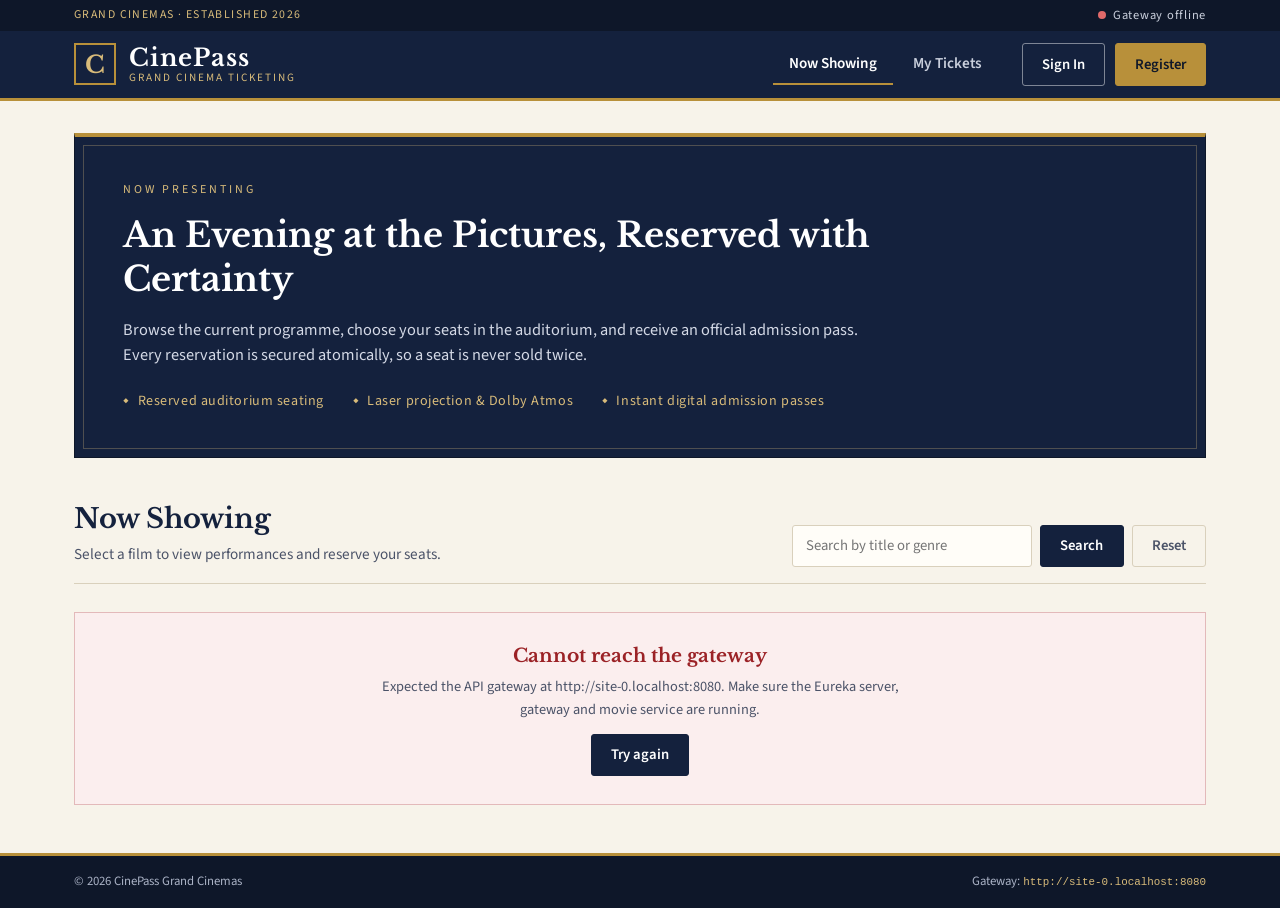
<file: frontend/index.html>
<!DOCTYPE html>
<html lang="en">
<head>
    <meta charset="UTF-8">
    <meta name="viewport" content="width=device-width, initial-scale=1.0">
    <title>CinePass | Grand Cinema Ticketing</title>
    <link rel="icon" href="data:image/svg+xml,<svg xmlns=%22http://www.w3.org/2000/svg%22 viewBox=%220 0 100 100%22><rect width=%22100%22 height=%22100%22 rx=%2212%22 fill=%22%23701c2b%22/><text x=%2250%22 y=%2272%22 font-size=%2262%22 text-anchor=%22middle%22 fill=%22%23c9a24b%22 font-family=%22serif%22>C</text></svg>">
    <link rel="preconnect" href="https://fonts.googleapis.com">
    <link rel="preconnect" href="https://fonts.gstatic.com" crossorigin>
    <link href="https://fonts.googleapis.com/css2?family=Libre+Baskerville:wght@400;700&family=Source+Sans+3:wght@400;500;600;700&display=swap" rel="stylesheet">
    <link rel="stylesheet" href="styles.css?v=2.2">
</head>
<body>
    <header class="masthead">
        <div class="masthead-top">
            <div class="container masthead-top-inner">
                <span>Grand Cinemas &middot; Established 2026</span>
                <span id="connection-status" class="conn" title="Gateway connection status">
                    <span class="conn-dot"></span><span id="connection-text">Checking connection&hellip;</span>
                </span>
            </div>
        </div>
        <div class="container masthead-main">
            <a class="brand" href="#" onclick="switchView('movies-view'); return false;">
                <span class="brand-mark">C</span>
                <span class="brand-text">
                    <span class="brand-title">CinePass</span>
                    <span class="brand-sub">Grand Cinema Ticketing</span>
                </span>
            </a>
            <button class="menu-toggle" id="menu-toggle" aria-label="Toggle navigation" aria-expanded="false">Menu</button>
            <div class="masthead-right" id="masthead-right">
                <nav class="nav-links" aria-label="Primary">
                    <button class="nav-btn active" data-tab="movies-view">Now Showing</button>
                    <button class="nav-btn" data-tab="bookings-view">My Tickets</button>
                    <button class="nav-btn" data-tab="simulator-view" id="sim-nav-btn" style="display:none;">Concurrency Test</button>
                    <button class="nav-btn" data-tab="admin-view" id="admin-nav-btn" style="display:none;">Management</button>
                </nav>
                <div class="auth-section" id="auth-section"></div>
            </div>
        </div>
    </header>

    <div id="toast-container" class="toast-container" aria-live="polite"></div>

    <main class="container main-content">
        <section class="hero" id="hero">
            <div class="hero-inner">
                <p class="eyebrow">Now Presenting</p>
                <h1 class="hero-title">An Evening at the Pictures, Reserved with Certainty</h1>
                <p class="hero-subtitle">Browse the current programme, choose your seats in the auditorium, and receive an official admission pass. Every reservation is secured atomically, so a seat is never sold twice.</p>
                <ul class="hero-points">
                    <li>Reserved auditorium seating</li>
                    <li>Laser projection &amp; Dolby Atmos</li>
                    <li>Instant digital admission passes</li>
                </ul>
            </div>
        </section>

        <!-- 1. Movies -->
        <section id="movies-view" class="view-panel active">
            <div class="section-header">
                <div>
                    <h2 class="section-title">Now Showing</h2>
                    <p class="section-desc">Select a film to view performances and reserve your seats.</p>
                </div>
                <div class="search-box">
                    <input type="text" id="movie-search-input" placeholder="Search by title or genre" aria-label="Search films" />
                    <button class="btn btn-secondary" id="search-movie-btn">Search</button>
                    <button class="btn btn-outline" id="reset-search-btn">Reset</button>
                </div>
            </div>

            <div class="movies-grid" id="movies-grid">
                <div class="loading-spinner">Loading programme&hellip;</div>
            </div>

            <div id="show-selection-modal" class="modal" role="dialog" aria-modal="true" aria-labelledby="selected-movie-title">
                <div class="modal-card modal-lg">
                    <div class="modal-header">
                        <div>
                            <h3 class="modal-title" id="selected-movie-title">Performances</h3>
                            <span class="modal-subtitle" id="selected-movie-info">Genre &middot; Duration</span>
                        </div>
                        <button class="close-modal-btn" onclick="closeShowModal()" aria-label="Close dialog">&times;</button>
                    </div>
                    <div class="modal-body">
                        <h4 class="subhead">Available Performances</h4>
                        <div class="shows-list" id="shows-list"></div>

                        <div id="booking-widget" class="booking-widget" style="display:none;">
                            <div class="screen-indicator">
                                <div class="screen-bar"></div>
                                <span class="screen-text">Screen</span>
                            </div>
                            <div class="seat-map-container" id="seat-map-container"></div>
                            <div class="seat-legend">
                                <div class="legend-item"><span class="seat-box available"></span> Available</div>
                                <div class="legend-item"><span class="seat-box selected"></span> Selected</div>
                                <div class="legend-item"><span class="seat-box occupied"></span> Booked / Allotted</div>
                            </div>
                            <div class="booking-summary-bar">
                                <div class="summary-details">
                                    <span>Performance: <strong id="summary-show-id">#101</strong></span>
                                    <span>Seats: <strong id="summary-seats-count">1</strong></span>
                                    <span>Total: <strong id="summary-total-price">$0.00</strong></span>
                                </div>
                                <button class="btn btn-primary" id="confirm-booking-btn">Confirm Reservation</button>
                            </div>
                        </div>
                    </div>
                </div>
            </div>
        </section>

        <!-- 2. Bookings -->
        <section id="bookings-view" class="view-panel">
            <div class="section-header">
                <div>
                    <h2 class="section-title">My Tickets</h2>
                    <p class="section-desc">Review your admission passes or cancel a reservation.</p>
                </div>
                <button class="btn btn-secondary" id="refresh-bookings-btn">Refresh</button>
            </div>
            <div class="bookings-grid" id="bookings-grid"></div>
        </section>

        <!-- 3. Simulator -->
        <section id="simulator-view" class="view-panel">
            <div class="section-header">
                <div>
                    <h2 class="section-title">Concurrency Test</h2>
                    <p class="section-desc">Fire simultaneous booking requests at one performance to verify that overbooking is prevented.</p>
                </div>
            </div>
            <div class="panel">
                <div class="sim-controls-grid">
                    <div class="form-group">
                        <label for="sim-target-show">Target performance</label>
                        <select id="sim-target-show" class="form-input"></select>
                    </div>
                    <div class="form-group">
                        <label for="sim-users-count">Concurrent patrons</label>
                        <input type="number" id="sim-users-count" class="form-input" value="15" min="2" max="50" />
                    </div>
                    <div class="form-group">
                        <label for="sim-seats-per-user">Seats per patron</label>
                        <input type="number" id="sim-seats-per-user" class="form-input" value="2" min="1" max="6" />
                    </div>
                    <div class="form-group align-end">
                        <button class="btn btn-danger btn-block" id="run-sim-btn">Run Simultaneous Test</button>
                    </div>
                </div>

                <div class="sim-metrics-grid">
                    <div class="metric-card"><span class="metric-title">Starting inventory</span><span class="metric-val" id="metric-start-inventory">&ndash;</span></div>
                    <div class="metric-card"><span class="metric-title">Confirmed</span><span class="metric-val text-success" id="metric-confirmed">0</span></div>
                    <div class="metric-card"><span class="metric-title">Rejected (409)</span><span class="metric-val text-danger" id="metric-rejected">0</span></div>
                    <div class="metric-card"><span class="metric-title">Final seats</span><span class="metric-val text-primary" id="metric-final-seats">&ndash;</span></div>
                </div>

                <div class="sim-logs-container">
                    <div class="sim-logs-header">
                        <span>Request log</span>
                        <button class="btn-clean" onclick="clearSimLogs()">Clear</button>
                    </div>
                    <div class="sim-logs-stream" id="sim-logs-stream">
                        <div class="log-entry info">Ready.</div>
                    </div>
                </div>
            </div>
        </section>

        <!-- 4. Admin -->
        <section id="admin-view" class="view-panel">
            <div class="section-header">
                <div>
                    <h2 class="section-title">Management</h2>
                    <p class="section-desc">Maintain the film programme and schedule performances.</p>
                </div>
            </div>
            <div class="admin-grid">
                <div class="panel">
                    <h3 class="panel-title">Add Film</h3>
                    <form id="add-movie-form" class="admin-form">
                        <div class="form-group">
                            <label for="admin-movie-title">Title</label>
                            <input type="text" id="admin-movie-title" class="form-input" placeholder="e.g. Oppenheimer" required />
                        </div>
                        <div class="form-group">
                            <label for="admin-movie-genre">Genre</label>
                            <input type="text" id="admin-movie-genre" class="form-input" placeholder="e.g. Historical Drama" required />
                        </div>
                        <div class="form-group">
                            <label for="admin-movie-duration">Duration (minutes)</label>
                            <input type="number" id="admin-movie-duration" class="form-input" placeholder="180" min="1" required />
                        </div>
                        <button type="submit" class="btn btn-primary">Save Film</button>
                    </form>
                </div>
                <div class="panel">
                    <h3 class="panel-title">Schedule Performance</h3>
                    <form id="schedule-show-form" class="admin-form">
                        <div class="form-group">
                            <label for="admin-show-movie-select">Film</label>
                            <select id="admin-show-movie-select" class="form-input" required></select>
                        </div>
                        <div class="form-group">
                            <label for="admin-show-time">Showtime</label>
                            <input type="datetime-local" id="admin-show-time" class="form-input" required />
                        </div>
                        <div class="form-group">
                            <label for="admin-show-capacity">Seat capacity</label>
                            <input type="number" id="admin-show-capacity" class="form-input" placeholder="40" min="1" required />
                        </div>
                        <button type="submit" class="btn btn-primary">Schedule Performance</button>
                    </form>
                </div>
            </div>
        </section>
    </main>

    <footer class="site-footer">
        <div class="container footer-inner">
            <span>&copy; 2026 CinePass Grand Cinemas</span>
            <span>Gateway: <code id="footer-api">&ndash;</code></span>
        </div>
    </footer>

    <!-- Auth modal -->
    <div id="auth-modal" class="modal" role="dialog" aria-modal="true" aria-labelledby="auth-modal-title">
        <div class="modal-card">
            <div class="modal-header">
                <div>
                    <h3 class="modal-title" id="auth-modal-title">Member Sign In</h3>
                    <span class="modal-subtitle">Sign in or register to reserve seats</span>
                </div>
                <button class="close-modal-btn" onclick="closeAuthModal()" aria-label="Close dialog">&times;</button>
            </div>
            <div class="modal-body">
                <div class="auth-tabs">
                    <button class="auth-tab-btn active" id="tab-login-btn" onclick="switchAuthTab('login')">Sign In</button>
                    <button class="auth-tab-btn" id="tab-register-btn" onclick="switchAuthTab('register')">Register</button>
                </div>

                <form id="login-form" class="auth-form active">
                    <div class="quick-login-pills">
                        <button type="button" class="pill-btn" onclick="quickFillLogin('john_doe', 'password123')">Demo patron</button>
                        <button type="button" class="pill-btn" onclick="quickFillLogin('admin', 'password123')">Demo administrator</button>
                    </div>
                    <div class="form-group">
                        <label for="login-username">Username or email</label>
                        <input type="text" id="login-username" class="form-input" autocomplete="username" required />
                    </div>
                    <div class="form-group">
                        <label for="login-password">Password</label>
                        <input type="password" id="login-password" class="form-input" autocomplete="current-password" required />
                    </div>
                    <button type="submit" class="btn btn-primary btn-block">Sign In</button>
                </form>

                <form id="register-form" class="auth-form">
                    <div class="form-group">
                        <label for="reg-username">Username</label>
                        <input type="text" id="reg-username" class="form-input" placeholder="At least 3 characters" autocomplete="username" required />
                    </div>
                    <div class="form-group">
                        <label for="reg-email">Email address</label>
                        <input type="email" id="reg-email" class="form-input" placeholder="name@example.com" autocomplete="email" required />
                    </div>
                    <div class="form-group">
                        <label for="reg-password">Password</label>
                        <input type="password" id="reg-password" class="form-input" placeholder="At least 6 characters" autocomplete="new-password" required />
                    </div>
                    <button type="submit" class="btn btn-primary btn-block">Create Account</button>
                </form>
            </div>
        </div>
    </div>

    <!-- Ticket modal -->
    <div id="ticket-pass-modal" class="modal" role="dialog" aria-modal="true" aria-labelledby="ticket-movie-title">
        <div class="modal-card modal-ticket">
            <div class="ticket-header">
                <div class="ticket-badge">Official Admission Pass</div>
                <button class="close-modal-btn" onclick="closeTicketModal()" aria-label="Close dialog">&times;</button>
            </div>
            <div class="ticket-body">
                <div class="ticket-movie" id="ticket-movie-title">Film</div>
                <div class="ticket-details-grid">
                    <div class="ticket-detail"><span class="lbl">Reference</span><span class="val" id="ticket-booking-id">#0</span></div>
                    <div class="ticket-detail"><span class="lbl">Seats</span><span class="val" id="ticket-seats-count">0</span></div>
                    <div class="ticket-detail"><span class="lbl">Performance</span><span class="val" id="ticket-show-id">#0</span></div>
                    <div class="ticket-detail"><span class="lbl">Status</span><span class="val status-confirmed" id="ticket-status">CONFIRMED</span></div>
                </div>
                <div class="ticket-barcode">
                    <div class="barcode-lines"></div>
                    <span class="barcode-num">CINEPASS &middot; AUTHENTICATED &middot; 2026</span>
                </div>
            </div>
            <div class="ticket-footer">
                <button class="btn btn-secondary btn-block" onclick="closeTicketModal()">Done &mdash; View My Tickets</button>
            </div>
        </div>
    </div>

    <script src="app.js?v=2.2"></script>
</body>
</html>
</file>
<file: frontend/styles.css>
/* ==========================================================================
   CinePass — Classic Professional Theme
   Ivory paper, deep navy, burgundy and antique gold. Serif headings,
   restrained borders, minimal effects. Responsive from phone to desktop.
   ========================================================================== */

:root {
    --paper: #f7f3ea;
    --paper-alt: #efe9db;
    --card: #fffdf8;
    --ink: #1c2233;
    --ink-soft: #4b5368;
    --ink-muted: #7a8196;
    --navy: #14213d;
    --navy-deep: #0e1729;
    --burgundy: #701c2b;
    --burgundy-dark: #561420;
    --gold: #b8903a;
    --gold-light: #d8bb7a;
    --line: #d9d0bc;
    --line-soft: #e8e1d0;
    --green: #2f6b46;
    --red: #9b2226;

    --font-serif: 'Libre Baskerville', Georgia, 'Times New Roman', serif;
    --font-sans: 'Source Sans 3', 'Segoe UI', -apple-system, Helvetica, Arial, sans-serif;
    --font-mono: ui-monospace, 'Courier New', monospace;

    --radius: 3px;
    --shadow: 0 1px 2px rgba(20, 33, 61, .08), 0 4px 14px rgba(20, 33, 61, .06);
    --shadow-modal: 0 20px 50px rgba(14, 23, 41, .35);
}

* { box-sizing: border-box; margin: 0; padding: 0; }

html { font-size: 16px; scroll-behavior: smooth; }

body {
    background: var(--paper);
    color: var(--ink);
    font-family: var(--font-sans);
    line-height: 1.55;
    min-height: 100vh;
    display: flex;
    flex-direction: column;
    -webkit-font-smoothing: antialiased;
}

button { font-family: inherit; }
a { color: var(--burgundy); }
code { font-family: var(--font-mono); font-size: .85em; }

:focus-visible { outline: 2px solid var(--gold); outline-offset: 2px; }

.container { width: 100%; max-width: 1180px; margin: 0 auto; padding: 0 1.5rem; }

/* ---------- Masthead ---------- */
.masthead { background: var(--navy); color: #fff; position: sticky; top: 0; z-index: 1000; border-bottom: 3px solid var(--gold); }

.masthead-top { background: var(--navy-deep); font-size: .74rem; letter-spacing: .12em; text-transform: uppercase; color: var(--gold-light); }
.masthead-top-inner { display: flex; justify-content: space-between; align-items: center; padding-top: .35rem; padding-bottom: .35rem; gap: 1rem; }

.conn { display: inline-flex; align-items: center; gap: .45rem; letter-spacing: .06em; color: #c9cfdc; text-transform: none; font-size: .78rem; }
.conn-dot { width: 8px; height: 8px; border-radius: 50%; background: #8b93a7; }
.conn.ok .conn-dot { background: #5fbf85; }
.conn.bad .conn-dot { background: #e06a6a; }

.masthead-main { display: flex; align-items: center; justify-content: space-between; gap: 1.5rem; padding-top: .8rem; padding-bottom: .8rem; }

.brand { display: flex; align-items: center; gap: .8rem; text-decoration: none; color: #fff; }
.brand-mark { width: 42px; height: 42px; display: grid; place-items: center; border: 2px solid var(--gold); color: var(--gold-light); font-family: var(--font-serif); font-size: 1.5rem; font-weight: 700; }
.brand-text { display: flex; flex-direction: column; line-height: 1.15; }
.brand-title { font-family: var(--font-serif); font-size: 1.5rem; font-weight: 700; letter-spacing: .04em; }
.brand-sub { font-size: .7rem; letter-spacing: .18em; text-transform: uppercase; color: var(--gold-light); }

.masthead-right { display: flex; align-items: center; gap: 1.5rem; }
.nav-links { display: flex; gap: .25rem; }

.nav-btn { background: none; border: none; color: #c9cfdc; font-size: .95rem; font-weight: 600; padding: .55rem 1rem; cursor: pointer; border-bottom: 2px solid transparent; transition: color .15s, border-color .15s; }
.nav-btn:hover { color: #fff; }
.nav-btn.active { color: #fff; border-bottom-color: var(--gold); }

.menu-toggle { display: none; background: none; border: 1px solid var(--gold); color: var(--gold-light); padding: .4rem .9rem; font-weight: 600; cursor: pointer; border-radius: var(--radius); }

.auth-section { display: flex; align-items: center; gap: .6rem; }
.user-badge { display: flex; align-items: center; gap: .6rem; font-size: .92rem; font-weight: 600; padding-left: 1rem; border-left: 1px solid rgba(255,255,255,.2); }
.user-role-tag { font-size: .66rem; letter-spacing: .1em; text-transform: uppercase; border: 1px solid var(--gold); color: var(--gold-light); padding: .1rem .45rem; }
.user-badge .btn-clean { color: #c9cfdc; font-size: .85rem; text-decoration: underline; }
.user-badge .btn-clean:hover { color: #fff; }

/* ---------- Buttons ---------- */
.btn { font-size: .92rem; font-weight: 600; padding: .6rem 1.2rem; border-radius: var(--radius); border: 1px solid transparent; cursor: pointer; display: inline-flex; align-items: center; justify-content: center; gap: .4rem; transition: background .15s, border-color .15s, color .15s; text-decoration: none; }
.btn-primary { background: var(--burgundy); color: #fff; border-color: var(--burgundy); }
.btn-primary:hover:not(:disabled) { background: var(--burgundy-dark); }
.btn-secondary { background: var(--navy); color: #fff; border-color: var(--navy); }
.btn-secondary:hover:not(:disabled) { background: var(--navy-deep); }
.btn-outline { background: transparent; color: var(--ink-soft); border-color: var(--line); }
.btn-outline:hover:not(:disabled) { border-color: var(--ink-soft); color: var(--ink); }
.btn-danger { background: var(--red); color: #fff; border-color: var(--red); }
.btn-danger:hover:not(:disabled) { background: #7a1a1d; }
.btn-block { width: 100%; }
.btn:disabled { opacity: .55; cursor: not-allowed; }
.masthead .btn-secondary { background: transparent; border-color: rgba(255,255,255,.45); }
.masthead .btn-secondary:hover { background: rgba(255,255,255,.1); }
.masthead .btn-primary { background: var(--gold); border-color: var(--gold); color: var(--navy-deep); }
.masthead .btn-primary:hover { background: var(--gold-light); }
.btn-clean { background: none; border: none; color: var(--ink-muted); font-size: .8rem; cursor: pointer; }
.btn-clean:hover { color: var(--ink); }

/* ---------- Layout ---------- */
.main-content { flex: 1; padding-top: 2rem; padding-bottom: 3rem; }

.hero { background: var(--navy); color: #fff; border: 1px solid var(--navy-deep); border-top: 4px solid var(--gold); padding: 2.75rem 3rem; margin-bottom: 2.5rem; position: relative; }
.hero::after { content: ''; position: absolute; inset: 8px; border: 1px solid rgba(216,187,122,.3); pointer-events: none; }
.hero-inner { position: relative; max-width: 760px; }
.eyebrow { font-size: .75rem; letter-spacing: .25em; text-transform: uppercase; color: var(--gold-light); margin-bottom: .8rem; }
.hero-title { font-family: var(--font-serif); font-size: 2.15rem; line-height: 1.3; font-weight: 700; margin-bottom: 1rem; }
.hero-subtitle { color: #d4d9e6; font-size: 1.02rem; margin-bottom: 1.4rem; }
.hero-points { list-style: none; display: flex; flex-wrap: wrap; gap: .5rem 1.8rem; font-size: .88rem; color: var(--gold-light); letter-spacing: .04em; }
.hero-points li::before { content: '\25C6'; font-size: .6rem; margin-right: .5rem; vertical-align: middle; }

.view-panel { display: none; }
.view-panel.active { display: block; animation: fade .25s ease; }
@keyframes fade { from { opacity: 0; } to { opacity: 1; } }

.section-header { display: flex; align-items: flex-end; justify-content: space-between; gap: 1.5rem; flex-wrap: wrap; margin-bottom: 1.75rem; padding-bottom: 1rem; border-bottom: 1px solid var(--line); }
.section-title { font-family: var(--font-serif); font-size: 1.7rem; color: var(--navy); font-weight: 700; }
.section-desc { color: var(--ink-soft); font-size: .95rem; margin-top: .2rem; }
.subhead { font-family: var(--font-serif); font-size: 1.05rem; color: var(--navy); margin-bottom: .25rem; }

.search-box { display: flex; align-items: center; gap: .5rem; flex-wrap: wrap; }
.search-box input { border: 1px solid var(--line); background: var(--card); padding: .6rem .8rem; font-size: .92rem; font-family: inherit; color: var(--ink); width: 240px; max-width: 100%; border-radius: var(--radius); }
.search-box input:focus { outline: none; border-color: var(--gold); }

.panel { background: var(--card); border: 1px solid var(--line); border-radius: var(--radius); padding: 1.75rem; box-shadow: var(--shadow); }
.panel-title { font-family: var(--font-serif); font-size: 1.15rem; color: var(--navy); margin-bottom: 1.25rem; padding-bottom: .6rem; border-bottom: 1px solid var(--line-soft); }

/* ---------- Movies ---------- */
.movies-grid { display: grid; grid-template-columns: repeat(auto-fill, minmax(270px, 1fr)); gap: 1.5rem; }

.movie-card { background: var(--card); border: 1px solid var(--line); border-radius: var(--radius); box-shadow: var(--shadow); display: flex; flex-direction: column; overflow: hidden; transition: border-color .15s, box-shadow .15s; }
.movie-card:hover { border-color: var(--gold); box-shadow: 0 2px 4px rgba(20,33,61,.1), 0 8px 22px rgba(20,33,61,.1); }

.movie-poster { height: 190px; position: relative; display: flex; flex-direction: column; align-items: center; justify-content: center; text-align: center; padding: 1rem 1.25rem; color: #fff; border-bottom: 3px solid var(--gold); }
.movie-poster::after { content: ''; position: absolute; inset: 8px; border: 1px solid rgba(255,255,255,.25); pointer-events: none; }
.poster-mono { font-family: var(--font-serif); font-size: 3.2rem; font-weight: 700; color: var(--gold-light); line-height: 1; }
.poster-caption { font-size: .68rem; letter-spacing: .2em; text-transform: uppercase; color: rgba(255,255,255,.75); margin-top: .6rem; }
.p0 { background: linear-gradient(160deg, #14213d, #25365f); }
.p1 { background: linear-gradient(160deg, #561420, #8a2a3b); }
.p2 { background: linear-gradient(160deg, #1f3b34, #35604f); }
.p3 { background: linear-gradient(160deg, #3b2a14, #6d4d24); }
.p4 { background: linear-gradient(160deg, #2b2340, #473a6b); }
.p5 { background: linear-gradient(160deg, #22303c, #3d5568); }

.movie-body { padding: 1.25rem 1.35rem 1.35rem; display: flex; flex-direction: column; flex: 1; }
.movie-title { font-family: var(--font-serif); font-size: 1.15rem; line-height: 1.35; color: var(--navy); margin-bottom: .35rem; }
.movie-meta { display: flex; justify-content: space-between; gap: .5rem; font-size: .8rem; color: var(--ink-soft); margin-bottom: 1.1rem; }
.movie-genre { text-transform: uppercase; letter-spacing: .08em; color: var(--burgundy); font-weight: 600; }
.movie-footer { margin-top: auto; }

/* ---------- Modals ---------- */
.modal { position: fixed; inset: 0; background: rgba(14, 23, 41, .72); z-index: 2000; display: flex; align-items: center; justify-content: center; padding: 1rem; opacity: 0; pointer-events: none; transition: opacity .18s; }
.modal.active { opacity: 1; pointer-events: auto; }
.modal-card { background: var(--card); border: 1px solid var(--line); border-top: 4px solid var(--gold); border-radius: var(--radius); width: 100%; max-width: 460px; max-height: 92vh; overflow-y: auto; box-shadow: var(--shadow-modal); }
.modal-lg { max-width: 780px; }
.modal-header { display: flex; justify-content: space-between; align-items: flex-start; gap: 1rem; padding: 1.25rem 1.6rem; border-bottom: 1px solid var(--line-soft); }
.modal-title { font-family: var(--font-serif); font-size: 1.3rem; color: var(--navy); }
.modal-subtitle { font-size: .85rem; color: var(--ink-soft); }
.modal-body { padding: 1.5rem 1.6rem 1.75rem; }
.close-modal-btn { background: none; border: 1px solid var(--line); width: 32px; height: 32px; font-size: 1.3rem; line-height: 1; color: var(--ink-soft); cursor: pointer; border-radius: var(--radius); flex-shrink: 0; }
.close-modal-btn:hover { background: var(--burgundy); border-color: var(--burgundy); color: #fff; }

.shows-list { display: grid; grid-template-columns: repeat(auto-fill, minmax(190px, 1fr)); gap: .8rem; margin: 1rem 0 0; }
.show-slot-card { background: var(--paper); border: 1px solid var(--line); border-radius: var(--radius); padding: .85rem 1rem; cursor: pointer; transition: border-color .15s, background .15s; }
.show-slot-card:hover { border-color: var(--gold); }
.show-slot-card.selected { border-color: var(--burgundy); background: #f5e8ea; box-shadow: inset 3px 0 0 var(--burgundy); }
.show-time-text { font-weight: 700; color: var(--navy); font-size: .95rem; }
.show-seats-count { font-size: .8rem; color: var(--green); font-weight: 600; margin-top: .2rem; }
.show-seats-count.low { color: var(--red); }

/* ---------- Seat map ---------- */
.booking-widget { margin-top: 1.75rem; padding-top: 1.5rem; border-top: 1px solid var(--line); }
.screen-indicator { text-align: center; margin-bottom: 1.75rem; }
.screen-bar { height: 5px; width: 70%; margin: 0 auto .5rem; background: linear-gradient(90deg, transparent, var(--gold) 20%, var(--gold) 80%, transparent); border-radius: 50%; }
.screen-text { font-size: .7rem; letter-spacing: .35em; text-transform: uppercase; color: var(--ink-muted); }

.seat-map-container { max-width: 560px; margin: 0 auto 1.5rem; display: flex; flex-direction: column; gap: .5rem; }
.seat-row-label-header { display: flex; justify-content: space-between; align-items: baseline; margin-top: .45rem; }
.row-letter { font-family: var(--font-serif); font-weight: 700; color: var(--navy); font-size: .9rem; }
.row-tier-tag { font-size: .68rem; letter-spacing: .1em; text-transform: uppercase; color: var(--ink-muted); }
.seat-row { display: grid; grid-template-columns: repeat(8, 1fr); gap: .4rem; }
.seat-item { aspect-ratio: 1; min-width: 0; background: var(--card); border: 1px solid var(--ink-muted); border-radius: 4px 4px 2px 2px; font-size: .68rem; font-weight: 600; color: var(--ink-soft); display: flex; align-items: center; justify-content: center; cursor: pointer; user-select: none; transition: background .12s, color .12s, border-color .12s; }
.seat-item:hover:not(.occupied) { border-color: var(--burgundy); color: var(--burgundy); }
.seat-item.selected { background: var(--burgundy); border-color: var(--burgundy); color: #fff; }
.seat-item.occupied { background: #cbd5e1 !important; border-color: #94a3b8 !important; color: #475569 !important; cursor: not-allowed !important; text-decoration: line-through !important; font-weight: 700 !important; opacity: .85 !important; }
.seat-item.occupied:hover { background: #fee2e2 !important; border-color: #ef4444 !important; color: #b91c1c !important; }

.seat-legend { display: flex; justify-content: center; flex-wrap: wrap; gap: 1.4rem; margin-bottom: 1.4rem; font-size: .8rem; color: var(--ink-soft); }
.legend-item { display: flex; align-items: center; gap: .4rem; }
.seat-box { width: 14px; height: 14px; border-radius: 3px 3px 1px 1px; display: inline-block; }
.seat-box.available { background: var(--card); border: 1px solid var(--ink-muted); }
.seat-box.selected { background: var(--burgundy); border: 1px solid var(--burgundy); }
.seat-box.occupied { background: #cbd5e1; border: 1px solid #94a3b8; }

.booking-summary-bar { background: var(--paper); border: 1px solid var(--line); padding: 1rem 1.25rem; display: flex; align-items: center; justify-content: space-between; gap: 1rem; flex-wrap: wrap; }
.summary-details { display: flex; flex-direction: column; gap: .15rem; font-size: .88rem; color: var(--ink-soft); }
.summary-details strong { color: var(--navy); }

/* ---------- Bookings ---------- */
.bookings-grid { display: grid; grid-template-columns: repeat(auto-fill, minmax(300px, 1fr)); gap: 1.25rem; }
.booking-card { background: var(--card); border: 1px solid var(--line); border-left: 4px solid var(--gold); border-radius: var(--radius); padding: 1.3rem 1.4rem; box-shadow: var(--shadow); }
.booking-card-header { display: flex; justify-content: space-between; align-items: center; margin-bottom: .9rem; padding-bottom: .7rem; border-bottom: 1px dashed var(--line); }
.booking-id-tag { font-family: var(--font-serif); font-weight: 700; color: var(--navy); font-size: .95rem; }
.status-badge { font-size: .66rem; letter-spacing: .1em; text-transform: uppercase; font-weight: 700; padding: .15rem .55rem; border: 1px solid; border-radius: 2px; }
.status-badge.CONFIRMED { color: var(--green); border-color: var(--green); }
.status-badge.CANCELLED, .status-badge.FAILED { color: var(--red); border-color: var(--red); }
.booking-details-row { display: flex; justify-content: space-between; font-size: .9rem; color: var(--ink-soft); margin-bottom: .4rem; }
.booking-details-row strong { color: var(--ink); }
.booking-cancel { margin-top: 1rem; }

.empty-state { grid-column: 1 / -1; text-align: center; padding: 3rem 1rem; color: var(--ink-soft); background: var(--card); border: 1px dashed var(--line); }
.empty-state h3 { font-family: var(--font-serif); color: var(--navy); margin-bottom: .4rem; }
.empty-state p { max-width: 520px; margin: 0 auto .9rem; font-size: .92rem; }

/* ---------- Auth ---------- */
.auth-tabs { display: flex; border-bottom: 1px solid var(--line); margin-bottom: 1.25rem; }
.auth-tab-btn { flex: 1; background: none; border: none; border-bottom: 2px solid transparent; padding: .65rem; font-size: .95rem; font-weight: 600; color: var(--ink-muted); cursor: pointer; margin-bottom: -1px; }
.auth-tab-btn.active { color: var(--burgundy); border-bottom-color: var(--burgundy); }
.auth-form { display: none; }
.auth-form.active { display: flex; flex-direction: column; gap: 1.05rem; }
.quick-login-pills { display: flex; gap: .6rem; }
.pill-btn { flex: 1; background: var(--paper); border: 1px solid var(--line); color: var(--ink-soft); font-size: .8rem; font-weight: 600; padding: .45rem .6rem; cursor: pointer; border-radius: var(--radius); }
.pill-btn:hover { border-color: var(--gold); color: var(--navy); }

/* ---------- Forms ---------- */
.form-group { display: flex; flex-direction: column; gap: .35rem; }
.form-group label { font-size: .8rem; font-weight: 700; letter-spacing: .05em; text-transform: uppercase; color: var(--ink-soft); }
.form-input { background: #fff; border: 1px solid var(--line); border-radius: var(--radius); padding: .65rem .8rem; font-family: inherit; font-size: .95rem; color: var(--ink); width: 100%; }
.form-input:focus { outline: none; border-color: var(--gold); box-shadow: 0 0 0 3px rgba(184,144,58,.2); }
.admin-form { display: flex; flex-direction: column; gap: 1.05rem; }
.admin-grid { display: grid; grid-template-columns: 1fr 1fr; gap: 1.5rem; }

/* ---------- Ticket ---------- */
.modal-ticket { max-width: 440px; }
.ticket-header { display: flex; justify-content: space-between; align-items: center; background: var(--navy); color: var(--gold-light); padding: 1rem 1.4rem; }
.ticket-badge { font-size: .78rem; letter-spacing: .22em; text-transform: uppercase; font-weight: 700; }
.ticket-header .close-modal-btn { border-color: rgba(255,255,255,.35); color: #fff; }
.ticket-body { padding: 1.6rem 1.5rem 1.2rem; }
.ticket-movie { font-family: var(--font-serif); font-size: 1.45rem; text-align: center; color: var(--navy); margin-bottom: 1.2rem; }
.ticket-details-grid { display: grid; grid-template-columns: 1fr 1fr; gap: 1rem; border-top: 1px solid var(--line); border-bottom: 1px solid var(--line); padding: 1.1rem 0; margin-bottom: 1.2rem; }
.ticket-detail { display: flex; flex-direction: column; }
.ticket-detail .lbl { font-size: .68rem; letter-spacing: .12em; text-transform: uppercase; color: var(--ink-muted); }
.ticket-detail .val { font-family: var(--font-serif); font-size: 1.05rem; color: var(--ink); font-weight: 700; }
.ticket-detail .status-confirmed { color: var(--green); }
.ticket-barcode { display: flex; flex-direction: column; align-items: center; gap: .4rem; }
.barcode-lines { height: 42px; width: 78%; background: repeating-linear-gradient(90deg, var(--ink) 0 2px, transparent 2px 4px, var(--ink) 4px 8px, transparent 8px 11px); }
.barcode-num { font-family: var(--font-mono); font-size: .65rem; letter-spacing: .15em; color: var(--ink-muted); }
.ticket-footer { padding: 0 1.5rem 1.5rem; }

/* ---------- Simulator ---------- */
.sim-controls-grid { display: grid; grid-template-columns: 2fr 1fr 1fr 1.4fr; gap: 1.1rem; align-items: end; margin-bottom: 1.5rem; }
.sim-metrics-grid { display: grid; grid-template-columns: repeat(4, 1fr); gap: 1rem; margin-bottom: 1.5rem; }
.metric-card { background: var(--paper); border: 1px solid var(--line); padding: 1rem 1.1rem; display: flex; flex-direction: column; gap: .2rem; }
.metric-title { font-size: .7rem; letter-spacing: .1em; text-transform: uppercase; color: var(--ink-soft); font-weight: 700; }
.metric-val { font-family: var(--font-serif); font-size: 2rem; font-weight: 700; color: var(--navy); }
.text-success { color: var(--green) !important; }
.text-danger { color: var(--red) !important; }
.text-primary { color: var(--burgundy) !important; }
.text-muted { color: var(--ink-muted); }
.sim-logs-container { border: 1px solid var(--navy-deep); background: var(--navy-deep); }
.sim-logs-header { display: flex; justify-content: space-between; padding: .55rem 1rem; background: var(--navy); color: var(--gold-light); font-size: .72rem; letter-spacing: .15em; text-transform: uppercase; font-weight: 700; }
.sim-logs-header .btn-clean { color: #c9cfdc; }
.sim-logs-stream { height: 240px; overflow-y: auto; padding: .8rem 1rem; font-family: var(--font-mono); font-size: .78rem; line-height: 1.65; }
.log-entry.info { color: #aab2c5; }
.log-entry.success { color: #7fd1a0; }
.log-entry.conflict { color: #f09a9a; }

/* ---------- Toasts / spinner ---------- */
.toast-container { position: fixed; top: 5.5rem; right: 1rem; z-index: 3000; display: flex; flex-direction: column; gap: .6rem; max-width: calc(100vw - 2rem); }
.toast { background: var(--card); border: 1px solid var(--line); border-left: 4px solid var(--gold); padding: .75rem 1rem; font-size: .9rem; font-weight: 600; box-shadow: var(--shadow-modal); max-width: 380px; transition: opacity .3s; animation: fade .2s ease; }
.toast.success { border-left-color: var(--green); }
.toast.error { border-left-color: var(--red); }
.toast.warning { border-left-color: var(--gold); }

.loading-spinner { grid-column: 1 / -1; padding: 2.5rem; text-align: center; color: var(--ink-soft); display: flex; align-items: center; justify-content: center; gap: .7rem; }
.loading-spinner::before { content: ''; width: 18px; height: 18px; border: 2px solid var(--line); border-top-color: var(--burgundy); border-radius: 50%; animation: spin .8s linear infinite; }
@keyframes spin { to { transform: rotate(360deg); } }

.error-box { grid-column: 1 / -1; padding: 1.75rem; background: #fbeeee; border: 1px solid #e3b9ba; text-align: center; color: var(--red); }
.error-box h3 { font-family: var(--font-serif); margin-bottom: .4rem; }
.error-box p { color: var(--ink-soft); font-size: .9rem; max-width: 560px; margin: 0 auto .8rem; }

/* ---------- Footer ---------- */
.site-footer { background: var(--navy-deep); color: #aab2c5; font-size: .8rem; border-top: 3px solid var(--gold); }
.footer-inner { display: flex; justify-content: space-between; gap: 1rem; flex-wrap: wrap; padding-top: 1rem; padding-bottom: 1rem; }
.footer-inner code { color: var(--gold-light); }

/* ---------- Responsive ---------- */
@media (max-width: 960px) {
    .sim-controls-grid { grid-template-columns: 1fr 1fr; }
    .sim-metrics-grid { grid-template-columns: 1fr 1fr; }
    .admin-grid { grid-template-columns: 1fr; }
}

@media (max-width: 820px) {
    .menu-toggle { display: inline-block; }
    .masthead-main { flex-wrap: wrap; }
    .masthead-right { display: none; width: 100%; flex-direction: column; align-items: stretch; gap: .75rem; padding-top: .5rem; border-top: 1px solid rgba(255,255,255,.15); }
    .masthead-right.open { display: flex; }
    .nav-links { flex-direction: column; }
    .nav-btn { text-align: left; border-bottom: none; border-left: 3px solid transparent; }
    .nav-btn.active { border-left-color: var(--gold); }
    .auth-section { justify-content: space-between; }
    .user-badge { border-left: none; padding-left: 0; }
}

@media (max-width: 600px) {
    .container { padding: 0 1rem; }
    .masthead-top { display: none; }
    .hero { padding: 1.75rem 1.4rem; }
    .hero-title { font-size: 1.5rem; }
    .section-title { font-size: 1.4rem; }
    .search-box { width: 100%; }
    .search-box input { flex: 1; width: auto; min-width: 0; }
    .sim-controls-grid, .sim-metrics-grid { grid-template-columns: 1fr; }
    .modal-body, .modal-header { padding-left: 1.1rem; padding-right: 1.1rem; }
    .seat-row { gap: .25rem; }
    .seat-item { font-size: .6rem; }
    .booking-summary-bar { flex-direction: column; align-items: stretch; }
    .toast-container { top: 4.5rem; right: .75rem; left: .75rem; }
    .footer-inner { flex-direction: column; }
}

@media (prefers-reduced-motion: reduce) {
    * { animation: none !important; transition: none !important; }
}
</file>
